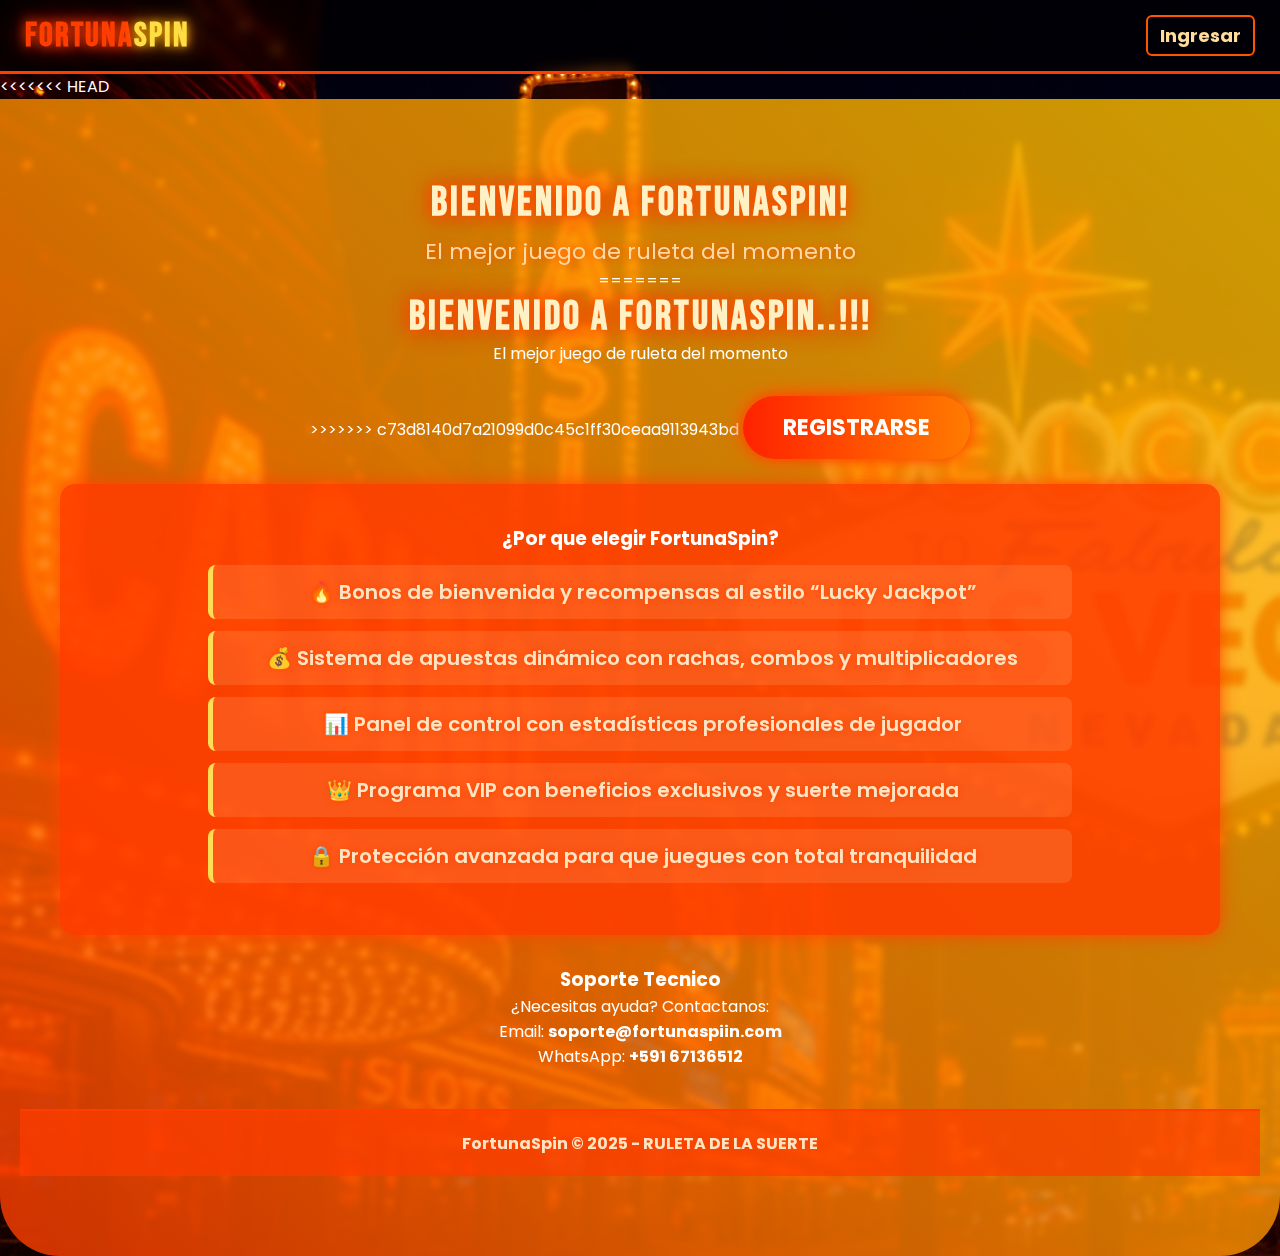
<file: FortunaSpin/index.html>
<!DOCTYPE html>
<html lang="es">
<head>
     <meta charset="UTF-8">
    <meta name="viewport" content="width=device-width, initial-scale=1.0">
    <title>FortunaSpin - Ruleta Magica</title>
    <link rel="stylesheet" href="css/style.css">
</head>
<body>

     <header class="header">
        <h1 class="logo">Fortuna<span>Spin</span></h1>
        <nav>
             <a href="login.html" class="btn-login">Ingresar</a>
        </nav>
    </header>

<<<<<<< HEAD
    <section class="Bienveida">
         <h2 class="titulo">BIENVENIDO A FORTUNASPIN!</h2>
         <p class="sub_titilo">El mejor juego de ruleta  del momento</p>
=======
    <section class="principal">
         <h2 class="titulo">BIENVENIDO A FORTUNASPIN..!!!</h2>
         <p class="subTitulpo">El mejor juego de ruleta  del momento</p>
>>>>>>> c73d8140d7a21099d0c45c1ff30ceaa9113943bd
         <a href="registro.html" class="btn-principal">REGISTRARSE</a>
     </section>

     <section class="beneficios">
        <h3 class="titulo-bene">¿Por que elegir FortunaSpin?</h3>
        <ul class="lista-beneficios vegas-style">
    
    <li> 🔥 Bonos de bienvenida y recompensas al estilo “Lucky Jackpot”</li>
    
    <li> 💰 Sistema de apuestas dinámico con rachas, combos y multiplicadores</li>
    <li> 📊 Panel de control con estadísticas profesionales de jugador</li>
    <li> 👑 Programa VIP con beneficios exclusivos y suerte mejorada</li>
    <li> 🔒 Protección avanzada para que juegues con total tranquilidad</li>
</ul>

    </section>
 <!-- SECCIÓN DE SOPORTE -->
    <section style="text-align:center; margin-top:30px;">
        <h3>Soporte Tecnico</h3>
        <p>¿Necesitas ayuda? Contactanos:</p>
        <p> Email: <b>soporte@fortunaspiin.com</b></p>
        <p> WhatsApp: <b>+591 67136512</b></p>
    </section>


    <footer class="footer">
         <p>FortunaSpin © 2025 - RULETA DE LA SUERTE</p>
     </footer>

     

</body>
</html>
</file>
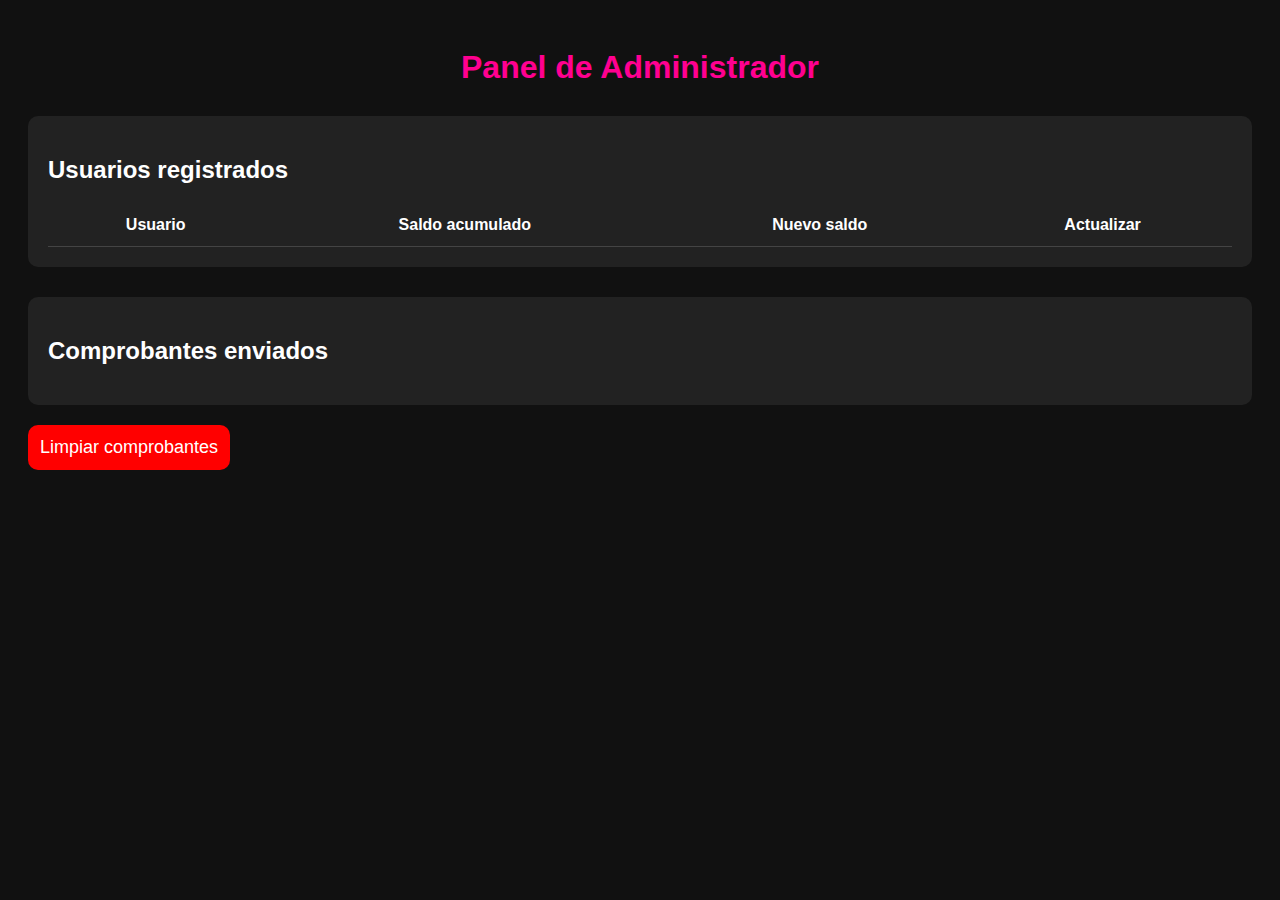
<file: FortunaSpin/Admin.html>
<!DOCTYPE html>
<html lang="es">
<head>
     <meta charset="UTF-8">
     <meta name="viewport" content="width=device-width, initial-scale=1.0">
     <title>Panel Admin FortunaSpin</title>

     <link rel="stylesheet" href="css/admin.css">
</head>

<body>

<main>
    <h1 class="titulo">Panel de Administrador</h1>

    <section class="panel">
        <h2>Usuarios registrados</h2>
        <table id="tablaUsuarios">
            <thead>
                <tr>
                     <th>Usuario</th>
                     <th>Saldo</th>
                     <th>Nuevo saldo</th>
                     <th>Actualizar</th>
                </tr>
             </thead>
           
         </table>
     </section>

     <section class="panel">
        <h2>Comprobantes enviados</h2>
        <section id="listaComprobantes"></section> 
    </section>
</main>
<button id="btnLimpiarComprobantes" >Limpiar comprobantes</button>
  

<script src="js/admin.js"></script>

</body>
</html>
</file>
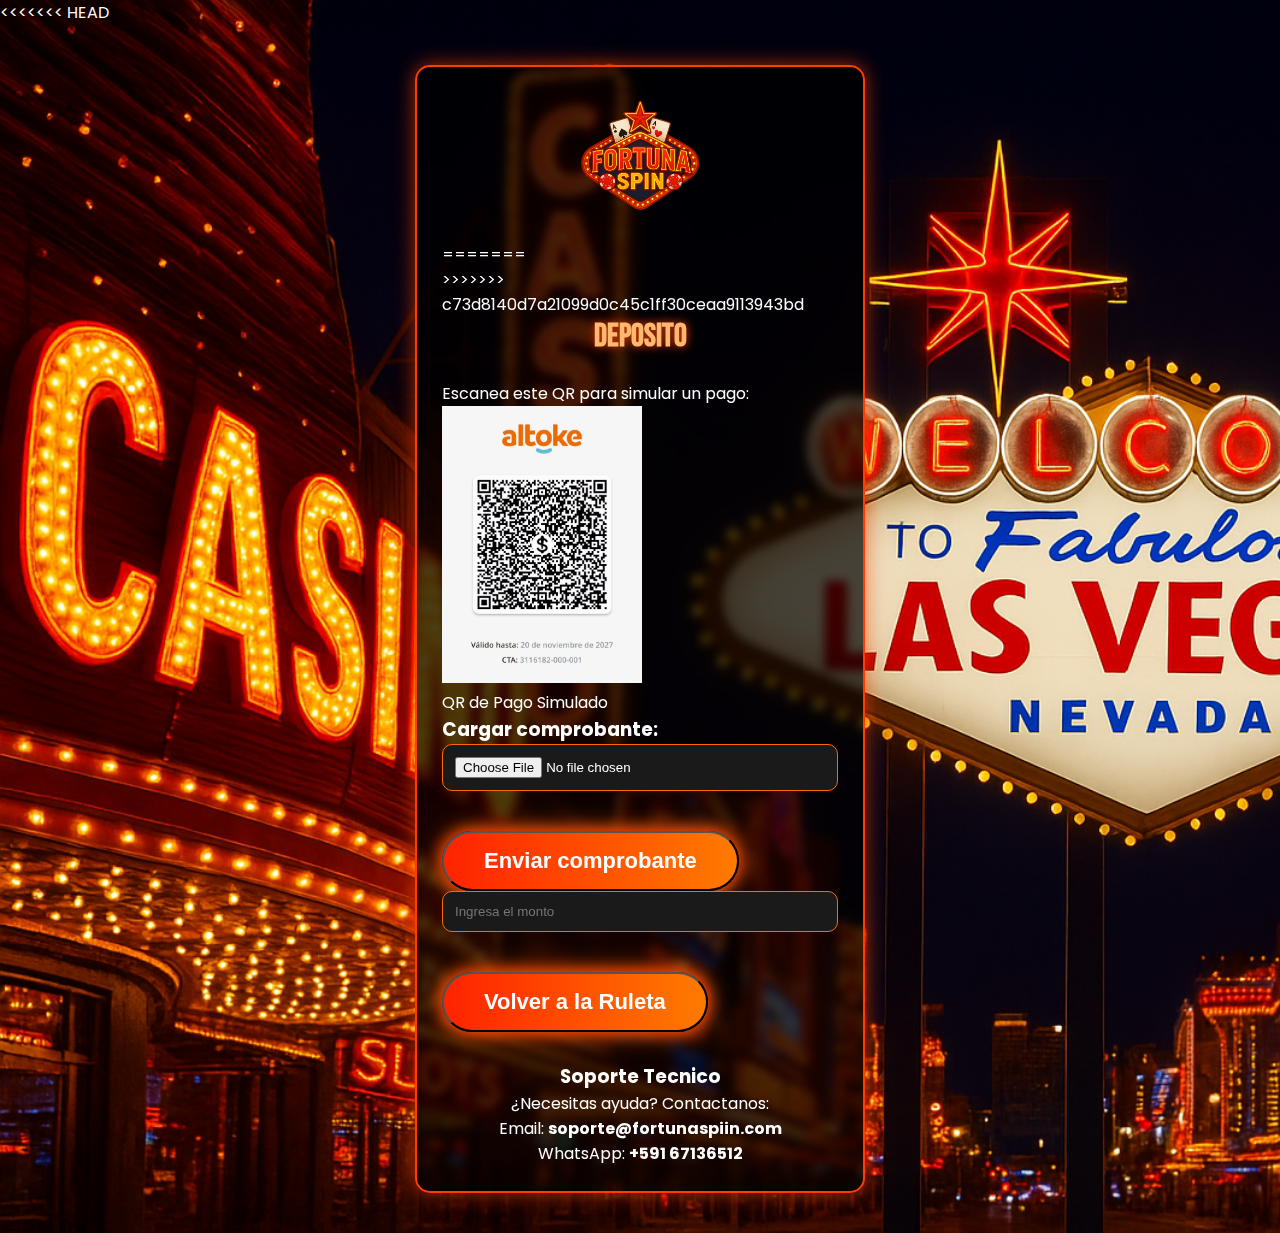
<file: FortunaSpin/Deposito.html>
<!DOCTYPE html>
<html lang="es">
<head>
<meta charset="UTF-8">
<meta name="viewport" content="width=device-width, initial-scale=1.0">
<title>Deposito  FortunaSpin</title>
<link rel="stylesheet" href="css/style.css">
</head>
<body>

<<<<<<< HEAD
<main class="main-login">
=======
<main >
>>>>>>> c73d8140d7a21099d0c45c1ff30ceaa9113943bd
     <h2>Deposito</h2>
     <p>Escanea este QR para simular un pago:</p>

       <div>
            <img src="qr.png" width="200" alt="COdigo QR de Pago ">
            <p>QR de Pago Simulado</p> <!-- Explicación de la imagen -->
        </div>


    <h3>Cargar comprobante:</h3>
     <input type="file" id="archivo">
    <button id="btnEnviar" class="btn-principal">Enviar comprobante</button>

     <p id="mensaje"></p>
     <input type="number" id="monto" placeholder="Ingresa el monto" required>
    <button id="btnVolver" class="btn-principal">Volver a la Ruleta</button>
</main>
 <!-- SECCIÓN DE SOPORTE -->
    <section style="text-align:center; margin-top:30px;">
        <h3>Soporte Tecnico</h3>
        <p>¿Necesitas ayuda? Contactanos:</p>
        <p> Email: <b>soporte@fortunaspiin.com</b></p>
        <p> WhatsApp: <b>+591 67136512</b></p>
    </section>


<script src="js/deposito.js"></script>
</body>
</html>
</file>
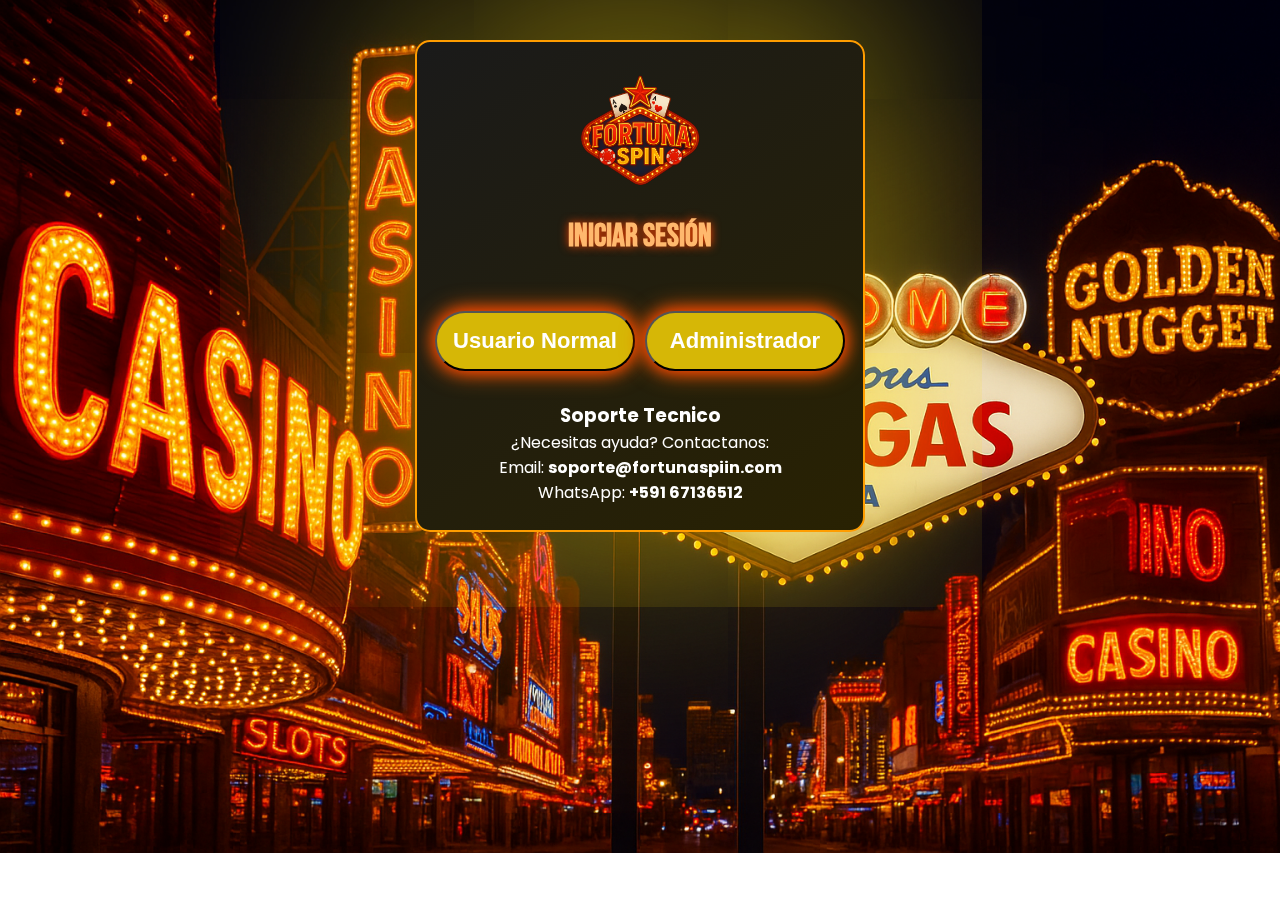
<file: FortunaSpin/login.html>
<!DOCTYPE html>
<html lang="es">
<head>
<meta charset="UTF-8">
<meta name="viewport" content="width=device-width, initial-scale=1.0">
<title>Login | FortunaSpin</title>
<link rel="stylesheet" href="css/style.css">
</head>
<body>

<main class="main-login">
    <h2>Iniciar Sesión</h2>

    <section class="tipologin">
        <button id="btnUsuario" class="btn-principal" type="button">Usuario Normal</button>
        <button id="btnAdmin" class="btn-principal" type="button">Administrador</button>
    </section>

   <!-- Form login -->
    <form id="formLogin" style="display:none; margin-top:20px;">
        <label>Usuario:</label>
        <input type="text" id="usuarioInput" required>

        <label>Contraseña:</label>
        <input type="password" id="passInput" required>

        <button class="btn-principal" type="submit">Ingresar</button>

        <p style="margin-top:15px;">¿No tienes cuenta?
            <a href="registro.html" style="color:#fff;font-weight:bold;">Registrarse</a>
        </p>
    </form>
 <!-- SECCIÓN DE SOPORTE -->
    <section style="text-align:center; margin-top:30px;">
        <h3>Soporte Tecnico</h3>
        <p>¿Necesitas ayuda? Contactanos:</p>
        <p> Email: <b>soporte@fortunaspiin.com</b></p>
        <p> WhatsApp: <b>+591 67136512</b></p>
    </section>

</main>

<script src="js/login.js"></script>
</body>
</html>
<style>
/* EXTRA COLORES LOGIN */
.main-login{
    background: linear-gradient(145deg,#1a1a1a,#292202);
    border: 2px solid #ff9d00;
    box-shadow: 0 0 300px #ffe100f6;
}

.btn-principal{
    background:#d6b706;
}
.btn-principal:hover{
    background:#db290a;
    
}

/* botones modo usuario/admin */
.tipo-login button{
    background:#ee9105;
}
.tipo-login button:hover{
    background:#db3b0a;
}
</style>
</file>
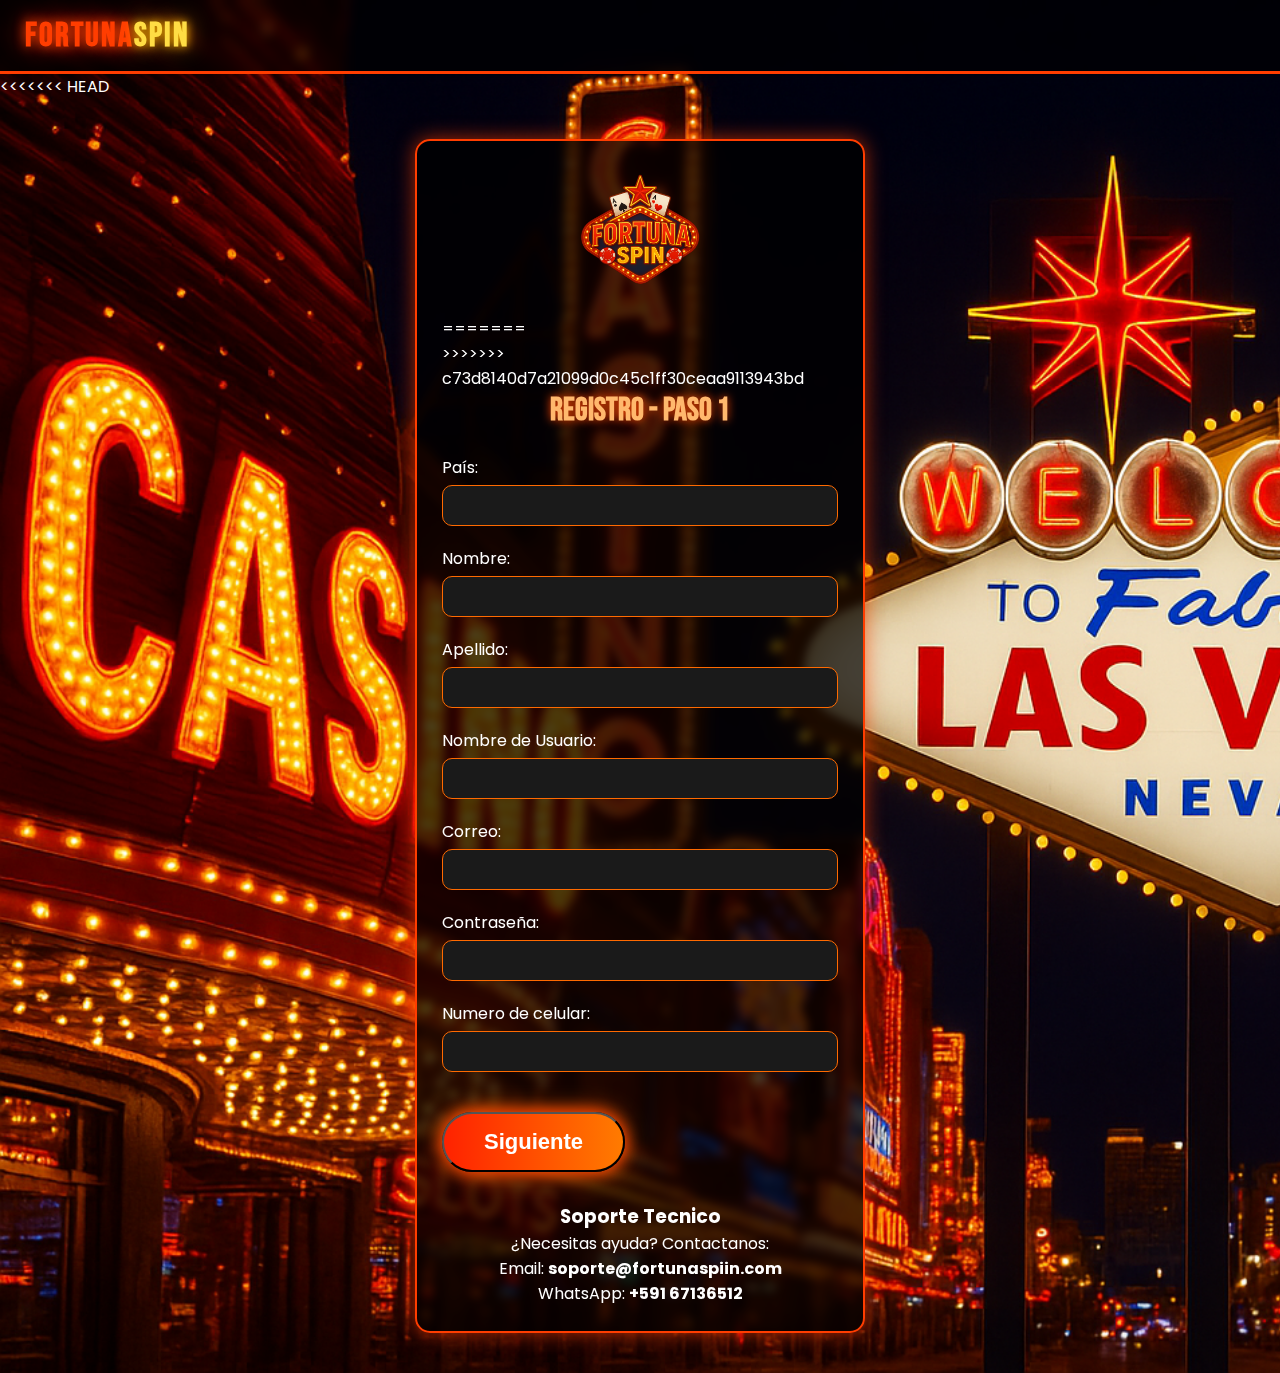
<file: FortunaSpin/Registro.html>
<!DOCTYPE html>
<html lang="es">
<head>
    <meta charset="UTF-8">
    <meta name="viewport" content="width=device-width, initial-scale=1.0">
    <title>Registro - Paso 1 </title>
    <link rel="stylesheet" href="css/style.css">
</head>

<body>

    <!-- ENCABEZADO -->
    <header class="header">
        <h1 class="logo">Fortuna<span>Spin</span></h1>
    </header>

    <!-- CONTENEDOR DEL FORMULARIO -->
<<<<<<< HEAD
    <main class="main-login">
=======
    <main class="formContenedor">
>>>>>>> c73d8140d7a21099d0c45c1ff30ceaa9113943bd

        <h2>Registro - Paso 1</h2>

        <form id="formPaso1">
            <label for="pais">País:</label>
            <input type="text" id="pais" required>

            <label for="nombre">Nombre:</label>
            <input type="text" id="nombre" required>

            <label for="apellido">Apellido:</label>
            <input type="text" id="apellido" required>

            <label for="usuario">Nombre de Usuario:</label>
            <input type="text" id="usuario" required>

            <label for="correo">Correo:</label>
            <input type="email" id="correo" required>

            <label for="password">Contraseña:</label>
            <input type="password" id="password" required>

            <label for="celular">Numero de celular:</label>
            <input type="text" id="celular" required>

            <button type="submit" class="btn-principal">Siguiente</button>
        </form>

    </main>

    <!-- SECCIÓN DE SOPORTE -->
    <section style="text-align:center; margin-top:30px;">
        <h3>Soporte Tecnico</h3>
        <p>¿Necesitas ayuda? Contactanos:</p>
        <p> Email: <b>soporte@fortunaspiin.com</b></p>
        <p> WhatsApp: <b>+591 67136512</b></p>
    </section>

    <script src="js/registro.js"></script>

</body>
</html>
</file>
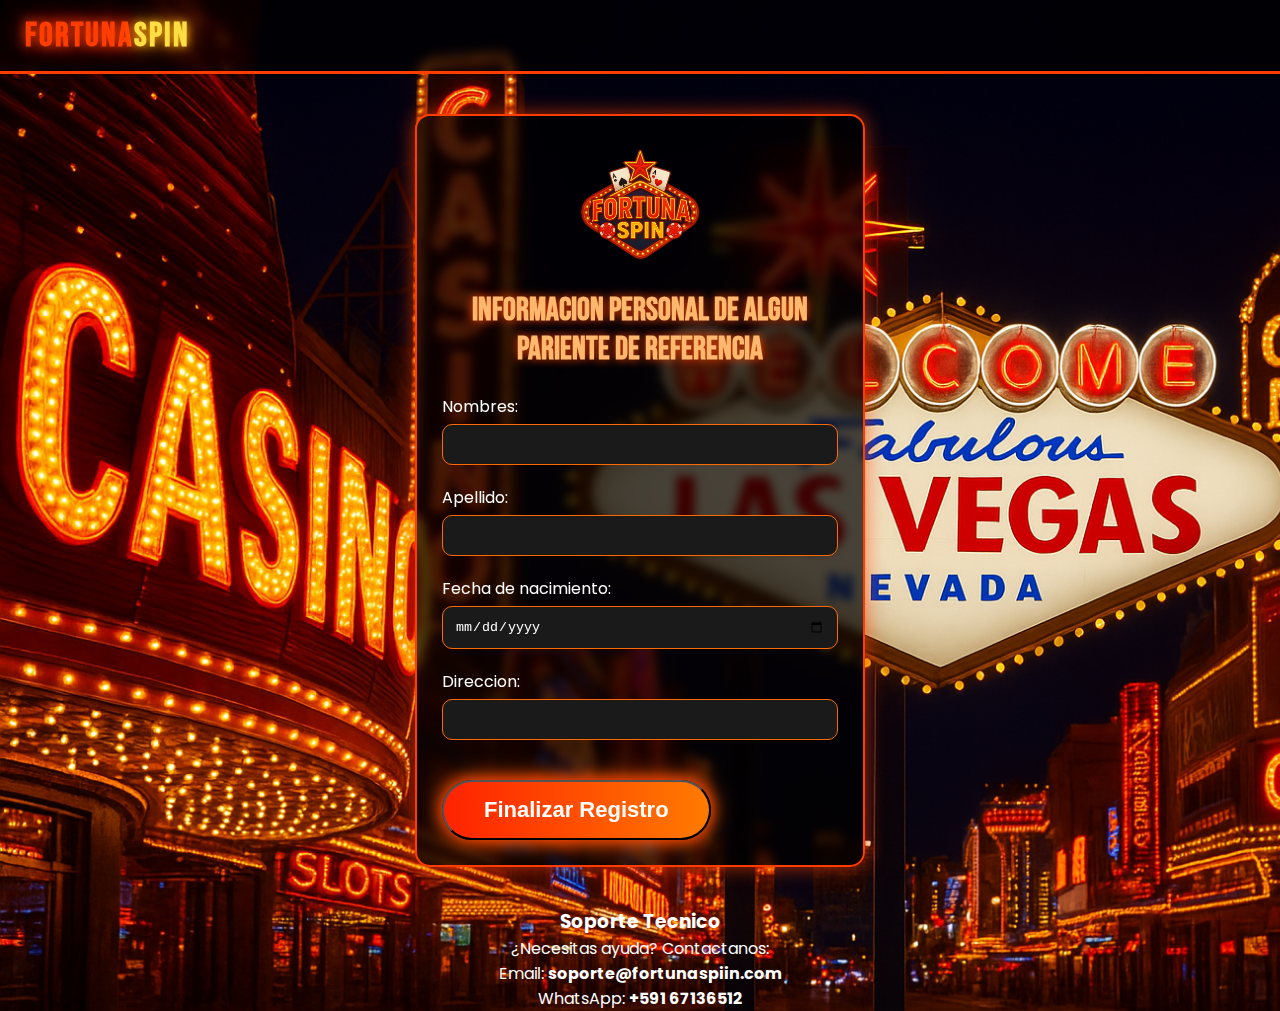
<file: FortunaSpin/Registro2.html>
<!DOCTYPE html>
<html lang="es">
<head>
    <meta charset="UTF-8">
    <meta name="viewport" content="width=device-width, initial-scale=1.0">
    <title>Registro - Paso 2 </title>

    
    <link rel="stylesheet" href="css/style.css">
</head>

<body>

   
    <header class="header">
        <h1 class="logo">Fortuna<span>Spin</span></h1>
    </header>

   
    <section class="main-login">

        <h2>Informacion Personal de algun pariente de Referencia</h2>

        <form id="formPaso2">

            <label>Nombres:</label>
            <input type="text" id="nombre2" required>

            <label>Apellido:</label>
            <input type="text" id="apellido2" required>

            <label>Fecha de nacimiento:</label>
            <input type="date" id="nacimiento" required>

            <label>Direccion:</label>
            <input type="text" id="direccion" required>

            <button type="submit" class="btn-principal">Finalizar Registro</button>

        </form>
    </section>

    <section style="text-align:center; margin-top:30px;">
        <h3>Soporte Tecnico</h3>
        <p>¿Necesitas ayuda? Contactanos:</p>
        <p> Email: <b>soporte@fortunaspiin.com</b></p>
        <p> WhatsApp: <b>+591 67136512</b></p>
    </section>


    <script src="js/registro.js"></script>

</body>
</html>
</file>
<file: FortunaSpin/css/style.css>
/* ------------------------------
   IMPORTAR FUENTES PRO
------------------------------ */
@import url('https://fonts.googleapis.com/css2?family=Poppins:wght@300;400;600;800&family=Bebas+Neue&display=swap');

/* ------------------------------
   ESTILOS GENERALES
------------------------------ */
* {
    margin: 0;
    padding: 0;
    box-sizing: border-box;
}

body {
    background-image: url('Fondo.png');
    background-size: cover;
    background-repeat: no-repeat;
    font-family: 'Poppins', sans-serif;
    color: white;
}


.header {
    width: 100%;
    padding: 15px 25px;
    background: rgba(0, 0, 0, 0.6);
    display: flex;
    justify-content: space-between;
    align-items: center;
    border-bottom: 3px solid #ff3d00;
    backdrop-filter: blur(6px);
}

.logo {
    font-size: 34px;
    font-weight: 900;
    font-family: 'Bebas Neue', sans-serif;
    letter-spacing: 2px;
    color: #ff3d00;
    text-shadow: 0 0 12px #ff4500, 0 0 25px #ff2200;
}

.logo span {
    color: #ffdd44;
    text-shadow: 0 0 10px #ffbb00, 0 0 22px #ff7700;
}

.btn-login {
    color: #ffdd99;
    font-weight: bold;
    text-decoration: none;
    font-size: 18px;
    border: 2px solid #ff5500;
    padding: 6px 12px;
    border-radius: 6px;
    transition: 0.3s;
}

.btn-login:hover {
    background: #ff5500;
    color: white;
    box-shadow: 0 0 12px #ff3300, 0 0 20px #ff6600;
}

/* ------------------------------
   SECCIÓN BIENVENIDA
------------------------------ */
.Bienveida {
    text-align: center;
    padding: 80px 20px;
    background: linear-gradient(45deg, #ff3d00cc, #ff9000cc, #ffc400cc);
    border-bottom-left-radius: 60px;
    border-bottom-right-radius: 60px;
    backdrop-filter: blur(3px);
}

.titulo {
    font-size: 40px;
    font-family: 'Bebas Neue';
    letter-spacing: 3px;
    color: #fff1c4;
    text-shadow: 0 0 10px #ff5500, 0 0 25px #ff2200;
}

.sub_titilo {
    font-size: 22px;
    margin-top: 8px;
    color: #ffd9a3;
    text-shadow: 0 0 8px #ff4d00;
}

.btn-principal {
    display: inline-block;
    margin-top: 30px;
    padding: 15px 40px;
    background: linear-gradient(90deg, #ff2200, #ff7b00);
    color: #fff;
    font-weight: bold;
    text-decoration: none;
    border-radius: 35px;
    font-size: 22px;
    box-shadow: 0 0 15px #ff3d00, 0 0 25px #ff6a00;
    transition: 0.3s;
}

.btn-principal:hover {
    transform: scale(1.08);
    box-shadow: 0 0 25px #ff7000, 0 0 40px #ff3300;
}



.main-login {
    width: 90%;
    max-width: 450px;
    margin: 40px auto;
    background: rgba(0, 0, 0, 0.7);
    padding: 25px;
    border-radius: 15px;
    border: 2px solid #ff3d00;
    box-shadow: 0 0 20px #ff3d00aa;
    backdrop-filter: blur(5px);
}

/* LOGO ENCIMA DEL FORMULARIO */
.main-login::before {
    content: "";
    display: block;
    width: 130px;
    height: 130px;
    background-image: url('LOGO.png');
    background-size: contain;
    background-repeat: no-repeat;
    background-position: center;
    margin: 0 auto 20px auto;
}

.main-login h2 {
    text-align: center;
    margin-bottom: 25px;
    font-family: 'Bebas Neue';
    font-size: 32px;
    color: #ffb86d;
    text-shadow: 0 0 10px #ff4500;
}

.main-login label {
    display: block;
    margin-top: 10px;
    margin-bottom: 5px;
}

.main-login input {
    width: 100%;
    padding: 12px;
    margin-bottom: 10px;
    border: none;
    border-radius: 10px;
    background: #1a1a1a;
    color: white;
    border: 1px solid #ff6a00;
}


.beneficios {
    padding: 40px;
    margin: 25px 40px;
    text-align: center;
    background: rgba(255, 60, 0, 0.85);
    border-radius: 15px;
    box-shadow: 0 0 18px #ff4500;
}

.beneficios li {
    padding: 12px;
    font-size: 20px;
    color: #ffe4c1;
    font-weight: 600;
    list-style: none;
    margin: 12px auto;
    background: rgba(255, 180, 120, 0.2);
    width: 80%;
    border-left: 5px solid #ffdd55;
    border-radius: 8px;
    text-shadow: 0 0 6px #ff4400;
    transition: 0.3s;
}

.beneficios li:hover {
    background: rgba(255, 180, 120, 0.45);
    transform: translateX(10px);
    box-shadow: 0 0 15px #ff7700;
}


.footer {
    margin-top: 40px;
    padding: 20px;
    background: rgba(255, 60, 0, 0.7);
    text-align: center;
    color: #ffe5c2;
    font-weight: bold;
    text-shadow: 0 0 6px #ff4500;
    border-top: 2px solid #ff3d00;
}


@media (max-width: 768px) {
    .logo {
        font-size: 26px;
    }

    .beneficios li {
        width: 95%;
    }
}
.tipologin .btn-principal {
    text-align: center;     /* centrar texto */
    display: flex;
    justify-content: center; /* centrar horizontalmente */
    align-items: center;     /* centrar verticalmente */
}

@media (min-width: 769px) {

    .tipologin {
        display: flex;
        flex-direction: row;
        justify-content: center;
        gap: 10px;
        width: 100%;        
        box-sizing: border-box;
    }

    .tipologin .btn-principal {
        flex: 1;            /* ambos mismo tamaño */
        max-width: 200px;   /* evita que se hagan demasiado anchos */
        white-space: nowrap;
        
    }
}
</file>
<file: FortunaSpin/css/admin.css>
body {
    background: #111;
    color: white;
    font-family: Arial;
    padding: 20px;
}

.titulo {
    text-align: center;
    color: #ff0090;
}

.panel {
    margin-top: 30px;
    padding: 20px;
    background: #222;
    border-radius: 10px;
}

table {
    width: 100%;
    border-collapse: collapse;
}

th, td {
    padding: 12px;
    border-bottom: 1px solid #444;
}

/* Inputs */
input {
    padding: 8px;
    width: 100px;
}
#btnLimpiarComprobantes{
    background:red;
    color:white;
    padding:12px;
    margin:20px 0;
    border:none;
    font-size:18px;
    cursor:pointer;
    border-radius:10px;}
    

/* -----------------------------------------
   RESPONSIVO PARA CELULAR
------------------------------------------ */

@media (max-width: 768px) {

    th, td {
        font-size: 14px;
        padding: 8px;
    }

    input {
        width: 80px;
    }
}

@media (max-width: 480px) {

    table, thead, tbody, tr, th, td {
        display: block;
        width: 100%;
    }

    tr {
        margin-bottom: 15px;
        border-bottom: 2px solid #333;
        padding-bottom: 10px;
    }

    th {
        background: #333;
        padding: 10px;
    }

    td {
        padding: 8px 0;
    }

    input {
        width: 100%;
        margin-top: 5px;
    }
}
</file>
